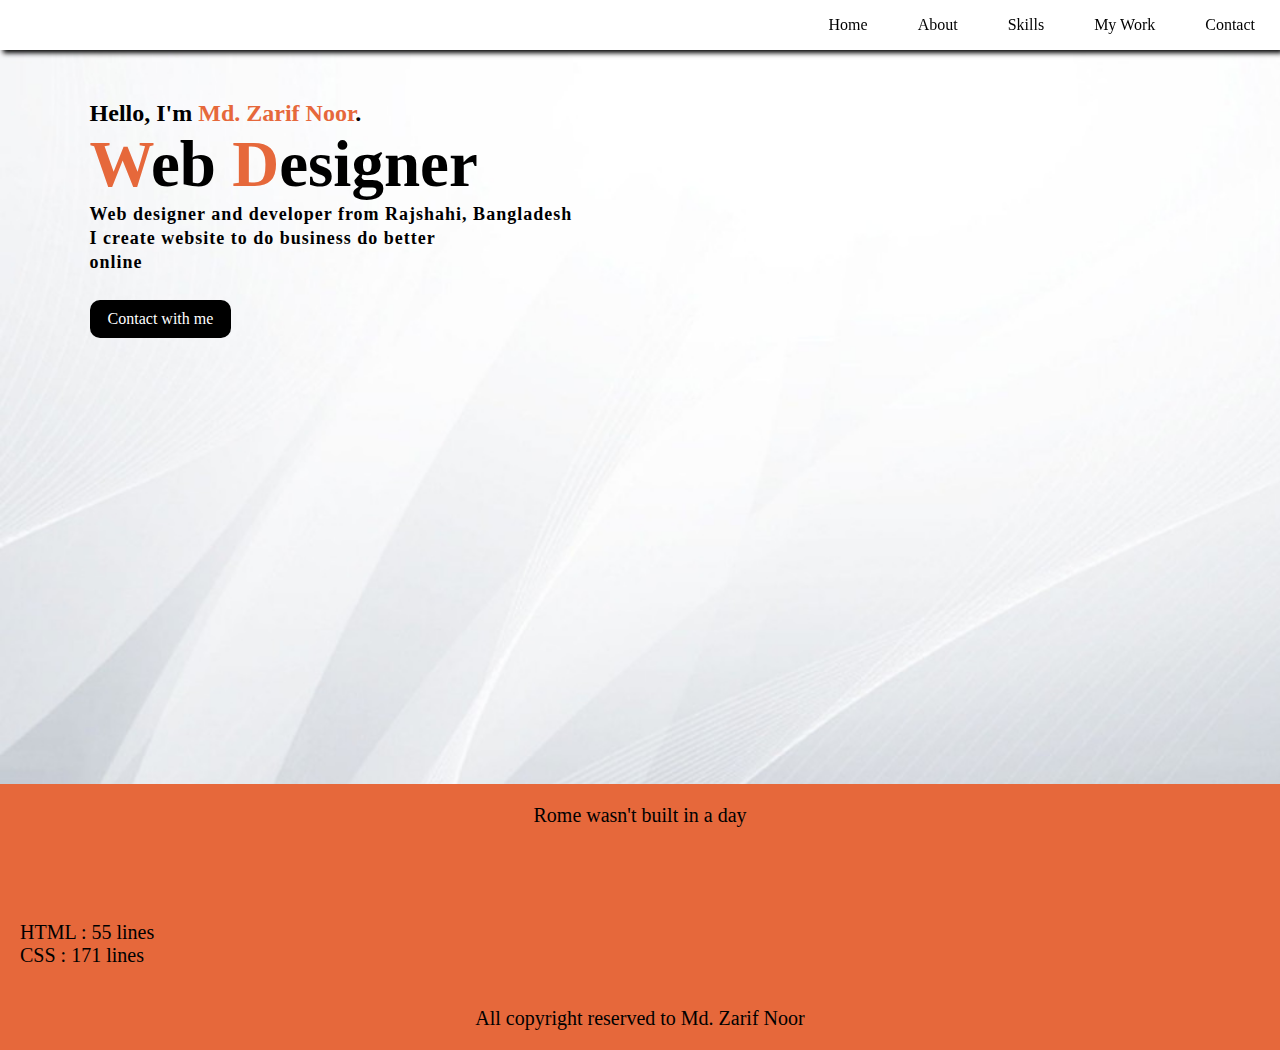
<file: index.html>
<!DOCTYPE html>
<html lang="en">
<head>
    <meta charset="UTF-8">
    <meta name="viewport" content="width=device-width, initial-scale=1.0">
    <title>Portfolia</title>
    <link rel="stylesheet" href="style.css">
    <link rel="stylesheet" href="https://cdnjs.cloudflare.com/ajax/libs/font-awesome/6.5.2/css/all.min.css" integrity="sha512-SnH5WK+bZxgPHs44uWIX+LLJAJ9/2PkPKZ5QiAj6Ta86w+fsb2TkcmfRyVX3pBnMFcV7oQPJkl9QevSCWr3W6A==" crossorigin="anonymous" referrerpolicy="no-referrer" />
    <!-- <link rel="stylesheet" href="test.html"> -->
</head>
<body>
    <header>
        <nav class="navbar">
            <ul class="hide">
    
                <li class="hideOnMobile"><a href="index.html">Home</a></li>
                <li class="hideOnMobile"><a href="test.html">About</a></li>
                <li class="hideOnMobile"><a href="skill.html">Skills</a></li>
                <li class="hideOnMobile"><a href="work.html">My Work</a></li>
                <li class="hideOnMobile"><a href="contact.html">Contact</a></li>
                <li class="menu"><a href="#"><i class="fa-solid fa-bars" onclick=showSidebar()></i></a></li>
                
            </ul>
            <ul class="sidebar" >
                <li class="cross"><a href="#"><i class="fa-solid fa-xmark" onclick=hideSidebar()></i></a></li>
                <li class="hov"><a href="index.html">Home</a></li>
                <li class="hov"><a href="test.html">About</a></li>
                <li class="hov"><a href="skill.html">Skills</a></li>
                <li class="hov"><a href="work.html">My Work</a></li>
                <li class="hov"><a href="skill.html">Contact</a></li>
            </ul>
        </nav>
    </header>
        <div class="info">
            <h2>Hello, I'm <span>Md. Zarif Noor</span>.</h2>
            <h1><span>W</span>eb <span>D</span>esigner</h1>
            <h3>Web designer and developer from Rajshahi, Bangladesh
                <br>I create  website to do business do better <br> online</h3>
                <a href="contact.html">Contact with me</a>
        </div>
        <footer>
            <div class="icons">
                <p>Rome wasn't built in a day</p>
                <a href="contact.html"><i class="fa-solid fa-envelope"></i></a>
                <a href="contact.html"><i class="fas fa-phone-square-alt"></i></i></a>
                <a href="https://facebook.com/md.zarif.noor37/"><i class="fab fa-facebook"></i></a>
                <a href="https://x.com/ironer201"><i class="fab fa-twitter-square"></i></a>
                <a href="https://www.linkedin.com/in/md-zarif-noor-68aaaa264/"><i class="fab fa-linkedin"></i></a>
                <a href="https://www.youtube.com/channel/UCIjJDPDs9LA183z1a0zVoOw"><i class="fa-brands fa-youtube"></i></a>
            </div>
           <div class="code">
            <p>HTML : 55 lines<br>CSS : 171 lines </p> 
           </div>
            <p class="copyright"><i class="fa-solid fa-copyright"></i>All copyright reserved to Md. Zarif Noor</p>
          </footer>
        <script>
            function showSidebar(){
                const sidebar = document.querySelector('.sidebar')
                sidebar.style.display = 'flex'
            }
            function hideSidebar(){
                const sidebar = document.querySelector('.sidebar')
                sidebar.style.display = 'none'
            }
        </script>
</body>
</html>
</file>
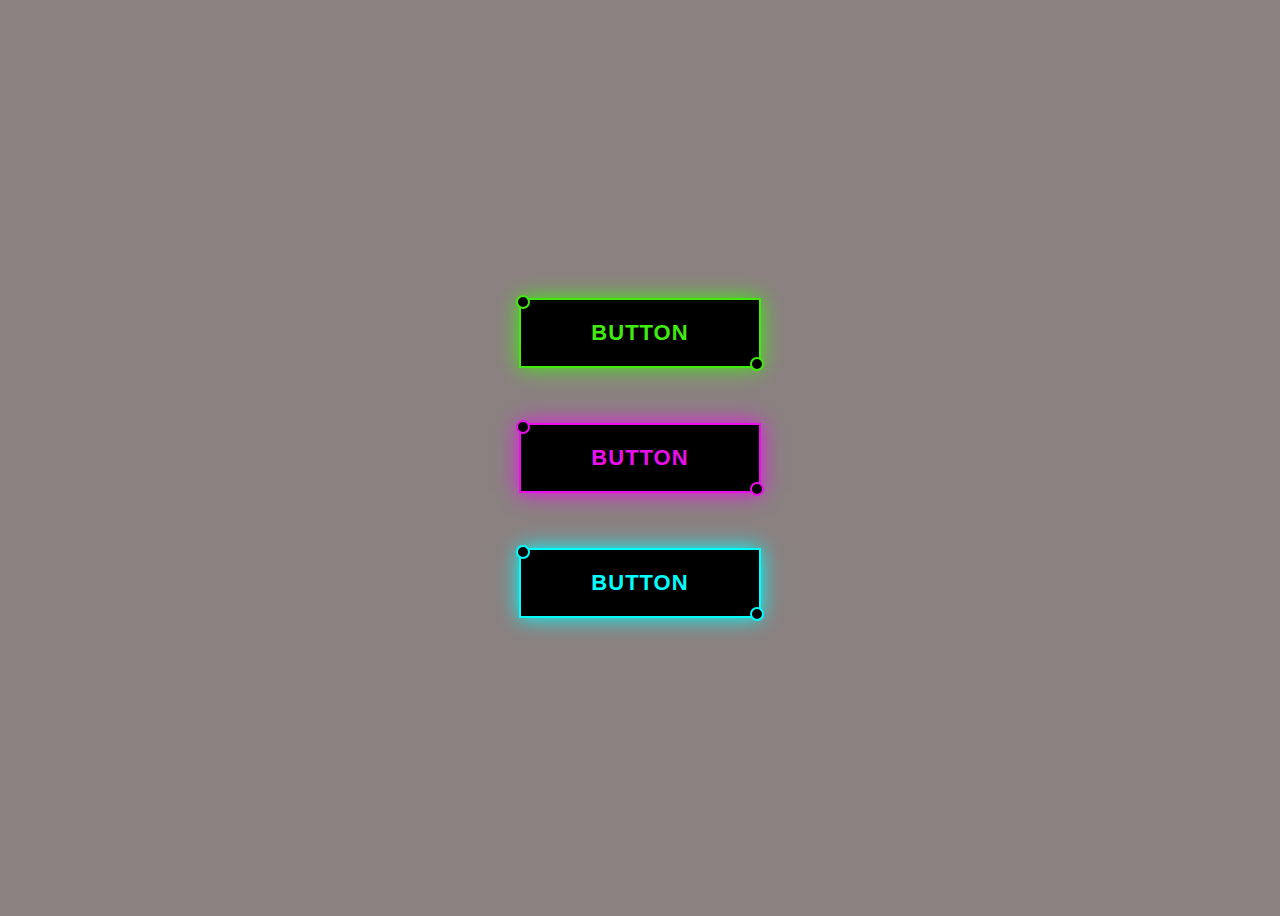
<file: project button/index.html>
<!DOCTYPE html>
<html lang="en">
<head>
    <meta charset="UTF-8">
    <meta name="viewport" content="width=device-width, initial-scale=1.0">
    <title>CSS glowing button hover effect</title>
    <link rel="stylesheet" href="style.css">
</head>
<body>
        <div class="btns">
            <button>Button</button>
            <button>Button</button>
            <button>Button</button>
        </div>
</body>
</html>
</file>
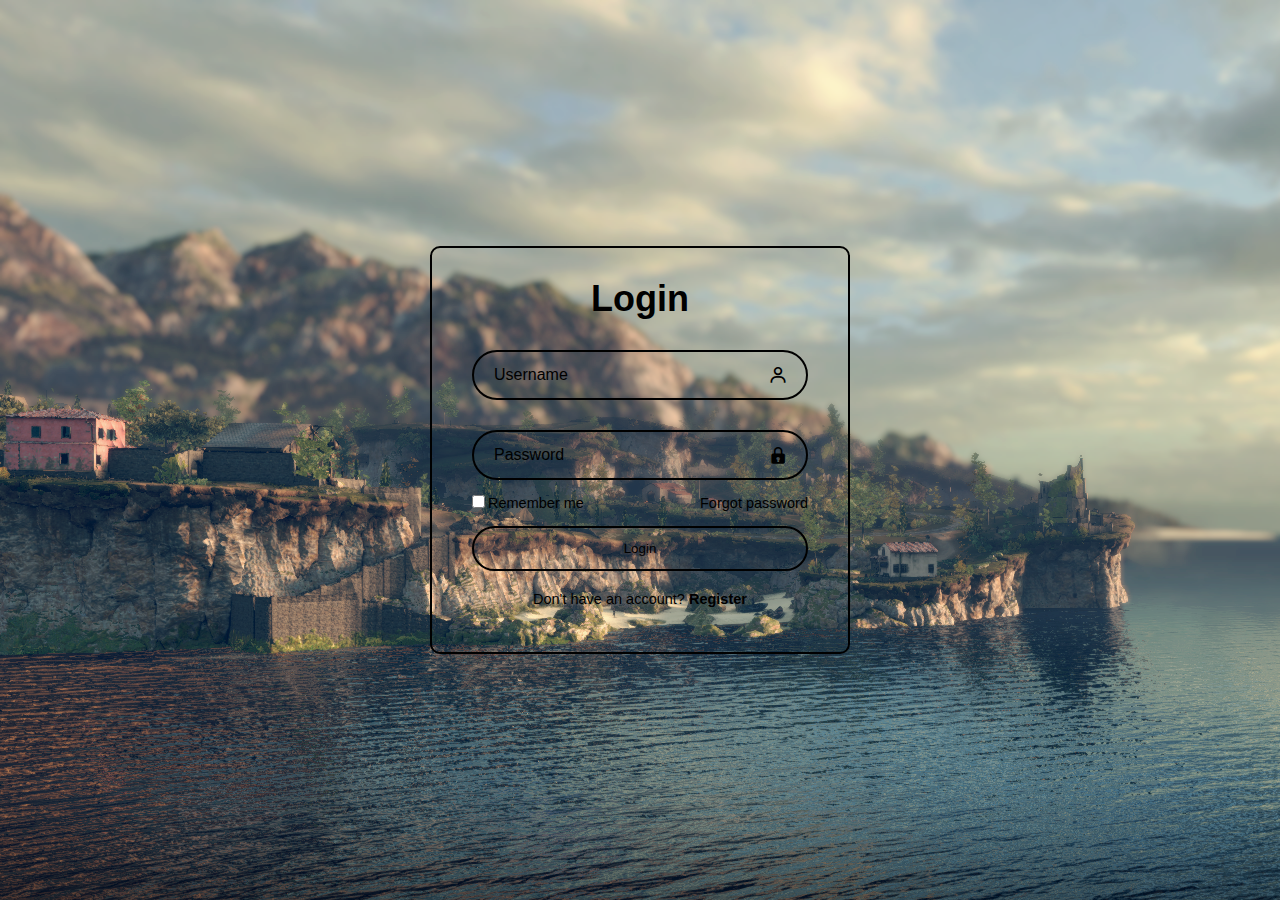
<file: Project Log in form/index.html>
<!DOCTYPE html>
<html lang="en">
<head>
    <meta charset="UTF-8">
    <meta name="viewport" content="width=device-width, initial-scale=1.0">
    <link rel="stylesheet" href="log in.css">
    <link href='https://unpkg.com/boxicons@2.1.4/css/boxicons.min.css' rel='stylesheet'>
    <title>Login form in HTML and CSS</title>
</head>
<body>
    <div class="wrapper">
        <form action="">
            <h1>Login</h1>
            <div class="input-box">
                <input type="text" placeholder="Username" required> 
                <i class='bx bx-user'></i>
            </div>
            <div class="input-box">
                <input type="password" placeholder="Password" required>
                <i class='bx bxs-lock'></i>
            </div>
            <div class="remember-forgot">
                <label>
                    <input type="checkbox">Remember me
                </label>
                <a href="#">Forgot password</a>
            </div>
            <button type="submit" class="btn">Login</button>
            <div class="register-link">
                <p>Don't have an account? <a href="#">Register</a></p>
            </div>
        </form>
    </div>
</body>
</html>
</file>
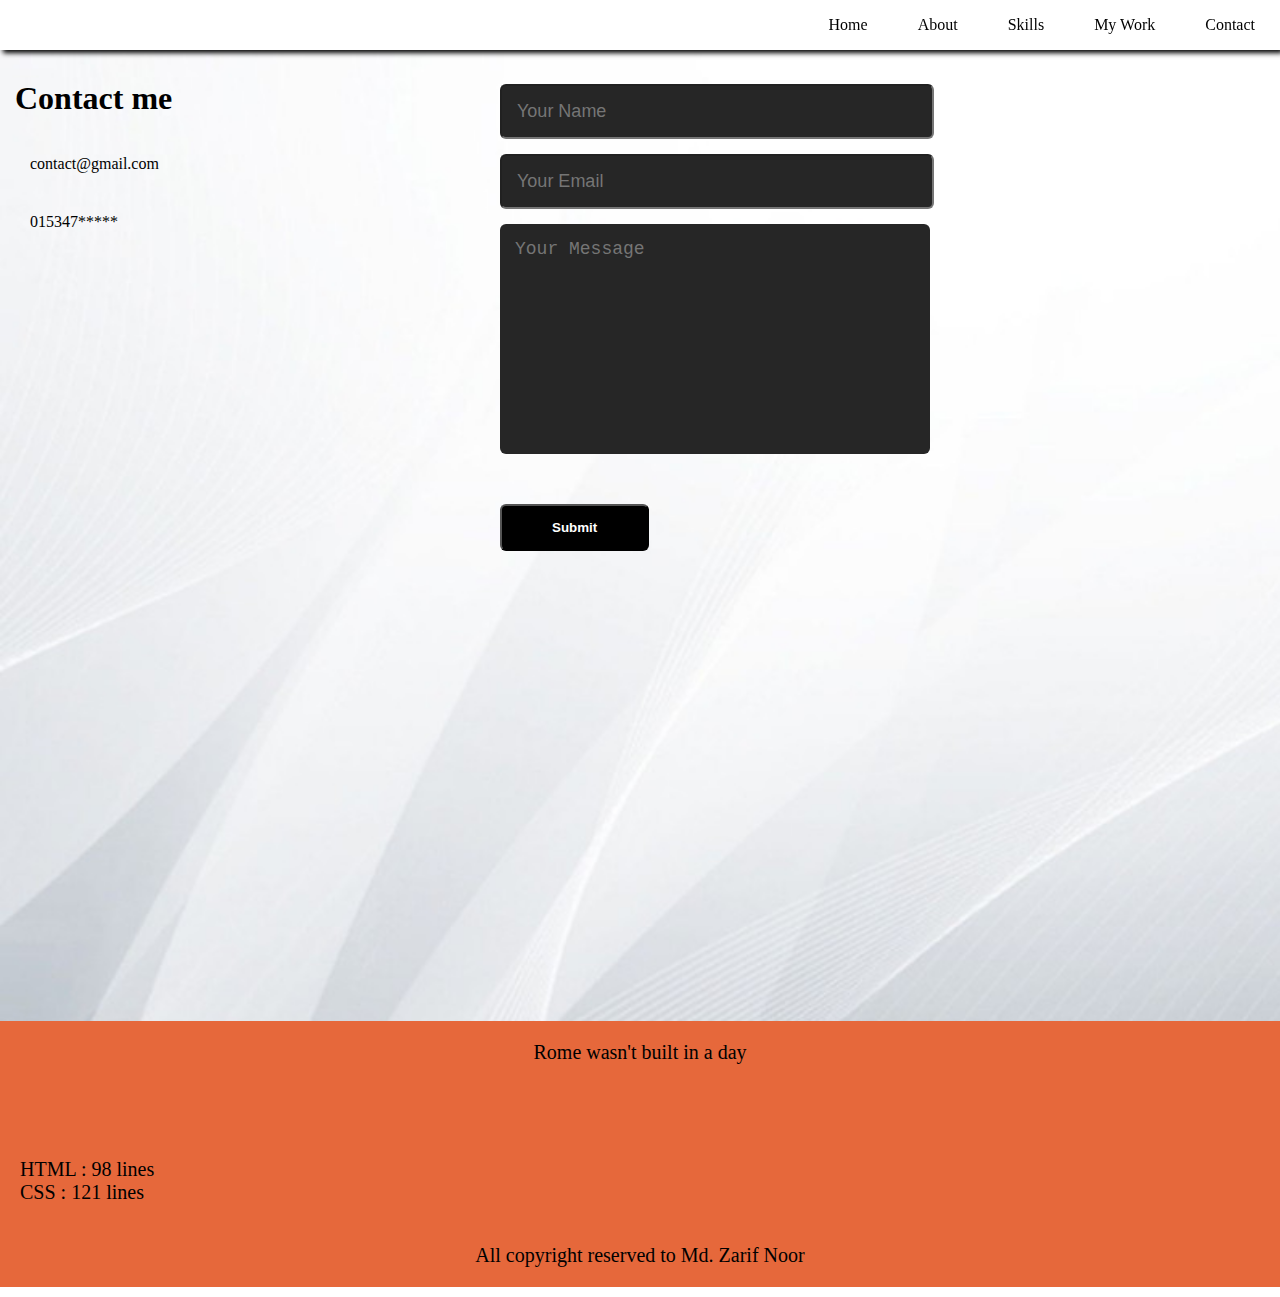
<file: contact.html>
<!DOCTYPE html>
<html lang="en">
<head>
    <meta charset="UTF-8">
    <meta name="viewport" content="width=device-width, initial-scale=1.0">
    <title>Portfolia</title>
    <link rel="stylesheet" href="style.css">
    <link rel="stylesheet" href="contact.css">
    <link rel="stylesheet" href="https://cdnjs.cloudflare.com/ajax/libs/font-awesome/6.5.2/css/all.min.css" integrity="sha512-SnH5WK+bZxgPHs44uWIX+LLJAJ9/2PkPKZ5QiAj6Ta86w+fsb2TkcmfRyVX3pBnMFcV7oQPJkl9QevSCWr3W6A==" crossorigin="anonymous" referrerpolicy="no-referrer" />
    <!-- <link rel="stylesheet" href="test.html"> -->
</head>
<body>
    <header>
        <nav class="navbar">
            <ul class="hide">
    
                <li class="hideOnMobile"><a href="index.html">Home</a></li>
                <li class="hideOnMobile"><a href="test.html">About</a></li>
                <li class="hideOnMobile"><a href="skill.html">Skills</a></li>
                <li class="hideOnMobile"><a href="work.html">My Work</a></li>
                <li class="hideOnMobile"><a href="contact.html">Contact</a></li>
                <li class="menu"><a href="#"><i class="fa-solid fa-bars" onclick=showSidebar()></i></a></li>
                
            </ul>
            <ul class="sidebar" >
                <li class="cross"><a href="#"><i class="fa-solid fa-xmark" onclick=hideSidebar()></i></a></li>
                <li><a href="index.html">Home</a></li>
                <li><a href="test.html">About</a></li>
                <li><a href="skill.html">Skills</a></li>
                <li><a href="work.html">My Work</a></li>
                <li><a href="#">Contact</a></li>
            </ul>
        </nav>
    </header>
    <div class="contact">
        <div class="container">
            <section class="row">
                <div class="contact-left">
                    <h1 class="sub-title">Contact me</h1>
                    <p><i class="fa-solid fa-envelope"></i>contact@gmail.com</p>
                    <p><i class="fas fa-phone-square-alt"></i>015347*****</p>
                    <div class="social-icons">
                        <a href="https://facebook.com/md.zarif.noor37"><i class="fab fa-facebook"></i></a>
                        <a href="https://x.com/ironer201"><i class="fab fa-twitter-square"></i></a>
                        <a href="https://www.linkedin.com/in/md-zarif-noor-68aaaa264/"><i class="fab fa-linkedin"></i></a>
                        <a href="https://www.youtube.com/channel/UCIjJDPDs9LA183z1a0zVoOw"><i class="fa-brands fa-youtube"></i></a>
                    </div>
                </div>
                <div class="contact-right">
                    <form name="submit-to-google-sheet">
                        <input type="text" name = "Name" placeholder="Your Name" required>
                        <input type="email" name = "Email" placeholder="Your Email" required>
                        <textarea name="Message" row ="6" placeholder="Your Message" cols="20" rows="10" required></textarea>
                        <button type="submit" class="btn">Submit</button>
                    </form>
                </div>
            </section>
            
        </div>
    </div>
    <footer>
        <div class="icons">
            <p>Rome wasn't built in a day</p>
            <a href="contact.html"><i class="fa-solid fa-envelope"></i></a>
            <a href="contact.html"><i class="fas fa-phone-square-alt"></i></i></a>
            <a href="https://facebook.com/md.zarif.noor37/"><i class="fab fa-facebook"></i></a>
            <a href="https://x.com/ironer201"><i class="fab fa-twitter-square"></i></a>
            <a href="https://www.linkedin.com/in/md-zarif-noor-68aaaa264/"><i class="fab fa-linkedin"></i></a>
            <a href="https://www.youtube.com/channel/UCIjJDPDs9LA183z1a0zVoOw"><i class="fa-brands fa-youtube"></i></a>
        </div>
       <div class="code">
        <p>HTML : 98 lines<br>CSS : 121 lines </p> 
       </div>
        <p class="copyright"><i class="fa-solid fa-copyright"></i>All copyright reserved to Md. Zarif Noor</p>
      </footer>
        <script>
            function showSidebar(){
                const sidebar = document.querySelector('.sidebar')
                sidebar.style.display = 'flex'
            }
            function hideSidebar(){
                const sidebar = document.querySelector('.sidebar')
                sidebar.style.display = 'none'
            }
        </script>
    <script>
            const scriptURL = 'https://script.google.com/macros/s/AKfycbwukxbwZ2n5EmHhO2fqxDD8BYqsHz4iMdcDya8vy1UIuhXBnT8nypcdf_dhVd7re9nt/exec';
            const form = document.forms['submit-to-google-sheet'];

            form.addEventListener('submit', e => {
                e.preventDefault();
                fetch(scriptURL, { method: 'POST', body: new FormData(form)})
                    .then(response => console.log('Success!', response))
                    .catch(error => console.error('Error!', error.message));
            });
        </script>
</body>
</html>
</file>
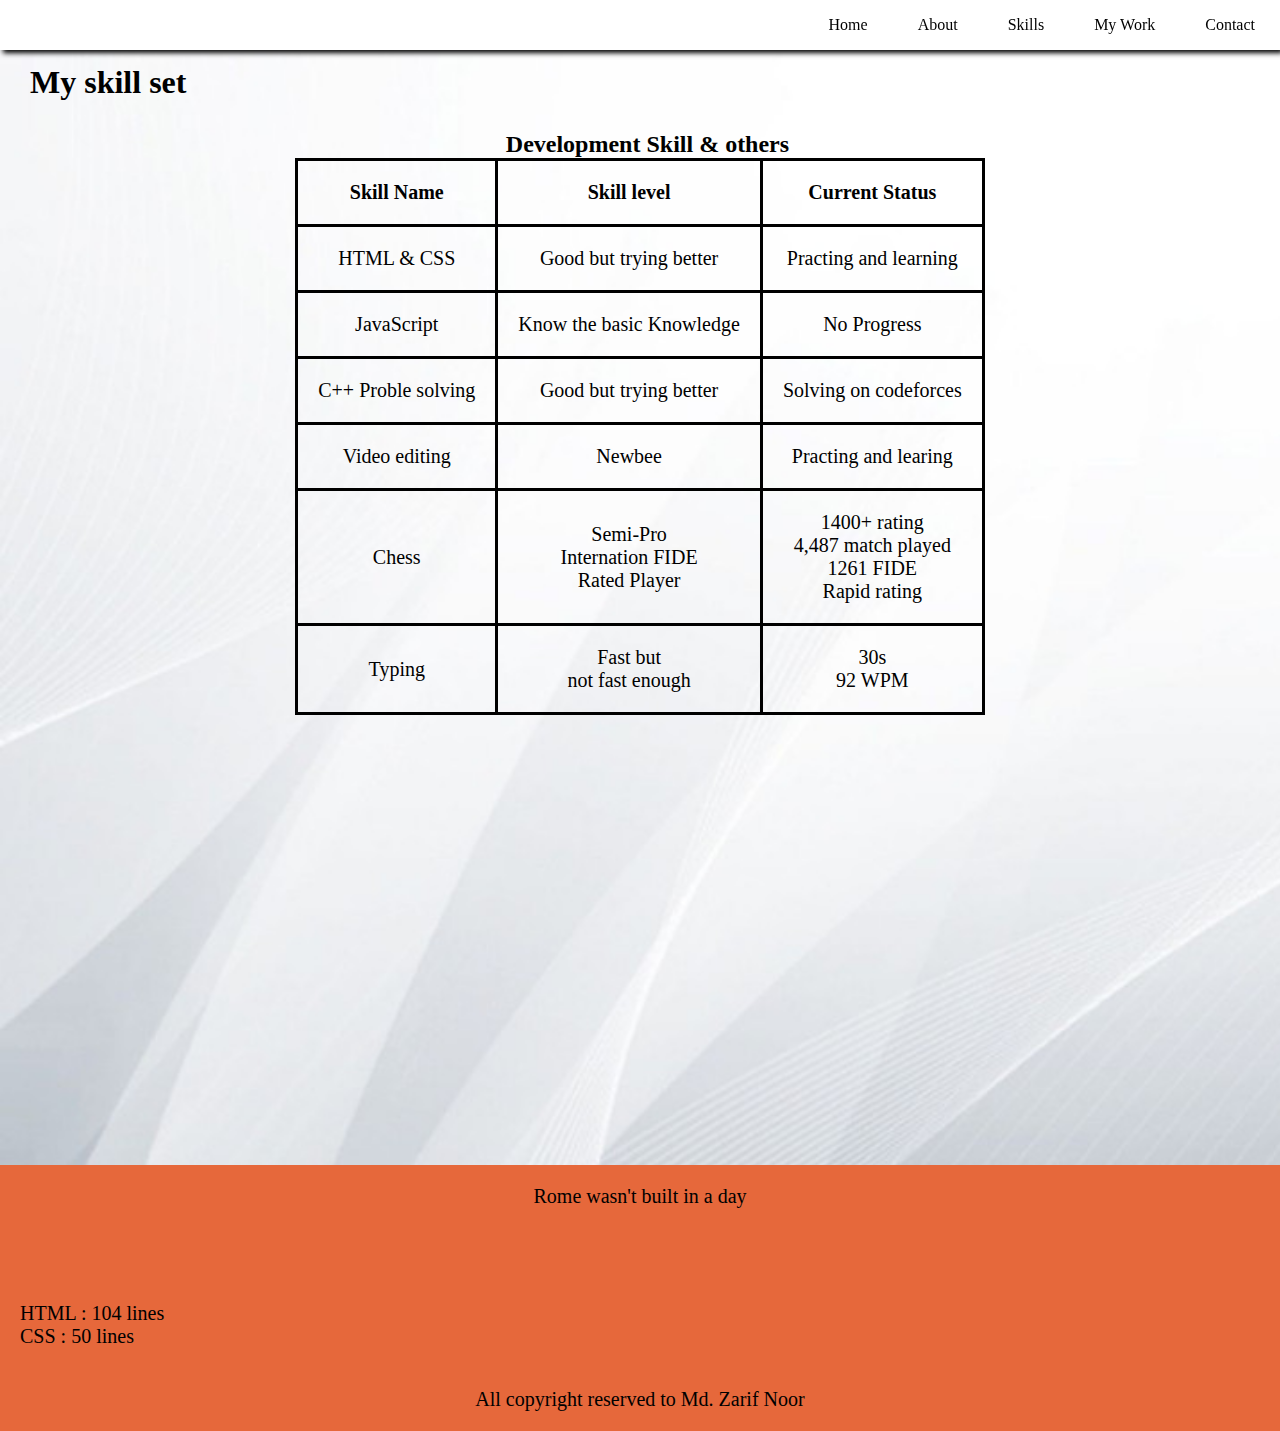
<file: skill.html>
<!DOCTYPE html>
<html lang="en">
<head>
    <meta charset="UTF-8">
    <meta name="viewport" content="width=device-width, initial-scale=1.0">
    <title>Portfolia</title>
    <link rel="stylesheet" href="style.css">
    <link rel="stylesheet" href="skill.css">

    <link rel="stylesheet" href="https://cdnjs.cloudflare.com/ajax/libs/font-awesome/6.5.2/css/all.min.css" integrity="sha512-SnH5WK+bZxgPHs44uWIX+LLJAJ9/2PkPKZ5QiAj6Ta86w+fsb2TkcmfRyVX3pBnMFcV7oQPJkl9QevSCWr3W6A==" crossorigin="anonymous" referrerpolicy="no-referrer" />
    <!-- <link rel="stylesheet" href="test.html"> -->
</head>
<body>
    <header>
        <nav class="navbar">
            <ul class="hide">
    
                <li class="hideOnMobile"><a href="index.html">Home</a></li>
                <li class="hideOnMobile"><a href="test.html">About</a></li>
                <li class="hideOnMobile"><a href="skill.html">Skills</a></li>
                <li class="hideOnMobile"><a href="work.html">My Work</a></li>
                <li class="hideOnMobile"><a href="contact.html">Contact</a></li>
                <li class="menu"><a href="#"><i class="fa-solid fa-bars" onclick=showSidebar()></i></a></li>
                
            </ul>
            <ul class="sidebar" >
                <li class="cross"><a href="#"><i class="fa-solid fa-xmark" onclick=hideSidebar()></i></a></li>
                <li><a href="index.html">Home</a></li>
                <li><a href="test.html">About</a></li>
                <li><a href="skill.html">Skills</a></li>
                <li><a href="work.html">My Work</a></li>
                <li><a href="contact.html">Contact</a></li>
            </ul>
        </nav>
    </header>
    <div class="container">
      <h1>My skill set</h1>
      <h2>Development Skill & others</h2>
      <table>
          <tr>
            <th>Skill Name</th>
            <th>Skill level</th>
            <th>Current Status</th>
          </tr>
          <tr>
            <td>HTML & CSS</td>
            <td>Good but trying better</td>
            <td>Practing and learning</td>
          </tr>
          <tr>
            <td>JavaScript</td>
            <td>Know the basic Knowledge</td>
            <td>No Progress</td>
          </tr>
          <tr>
              <td>C++ Proble solving</td>
              <td>Good but trying better</td>
              <td>Solving on codeforces</td>
            </tr>
            <tr>
              <td>Video editing</td>
              <td>Newbee</td>
              <td>Practing and learing</td>
            </tr>
            <tr>
              <td>Chess</td>
              <td>Semi-Pro <br>Internation FIDE <br>Rated Player</td>
              <td>1400+ rating<br>4,487 match played <br>1261 FIDE <br>Rapid rating</td>
            </tr>
            <tr>
              <td>Typing</td>
              <td>Fast but <br> not fast enough</td>
              <td>30s<br>92 WPM</td>
            </tr>
        </table>
        
  </div>  
  <footer>
    <div class="icons">
        <p>Rome wasn't built in a day</p>
        <a href="contact.html"><i class="fa-solid fa-envelope"></i></a>
        <a href="contact.html"><i class="fas fa-phone-square-alt"></i></i></a>
        <a href="https://facebook.com/md.zarif.noor37/"><i class="fab fa-facebook"></i></a>
        <a href="https://x.com/ironer201"><i class="fab fa-twitter-square"></i></a>
        <a href="https://www.linkedin.com/in/md-zarif-noor-68aaaa264/"><i class="fab fa-linkedin"></i></a>
        <a href="https://www.youtube.com/channel/UCIjJDPDs9LA183z1a0zVoOw"><i class="fa-brands fa-youtube"></i></a>
    </div>
   <div class="code">
    <p>HTML : 104 lines<br>CSS : 50 lines </p> 
   </div>
    <p class="copyright"><i class="fa-solid fa-copyright"></i>All copyright reserved to Md. Zarif Noor</p>
  </footer>
        <script>
            function showSidebar(){
                const sidebar = document.querySelector('.sidebar')
                sidebar.style.display = 'flex'
            }
            function hideSidebar(){
                const sidebar = document.querySelector('.sidebar')
                sidebar.style.display = 'none'
            }
        </script> 
</body>
</html>
</file>
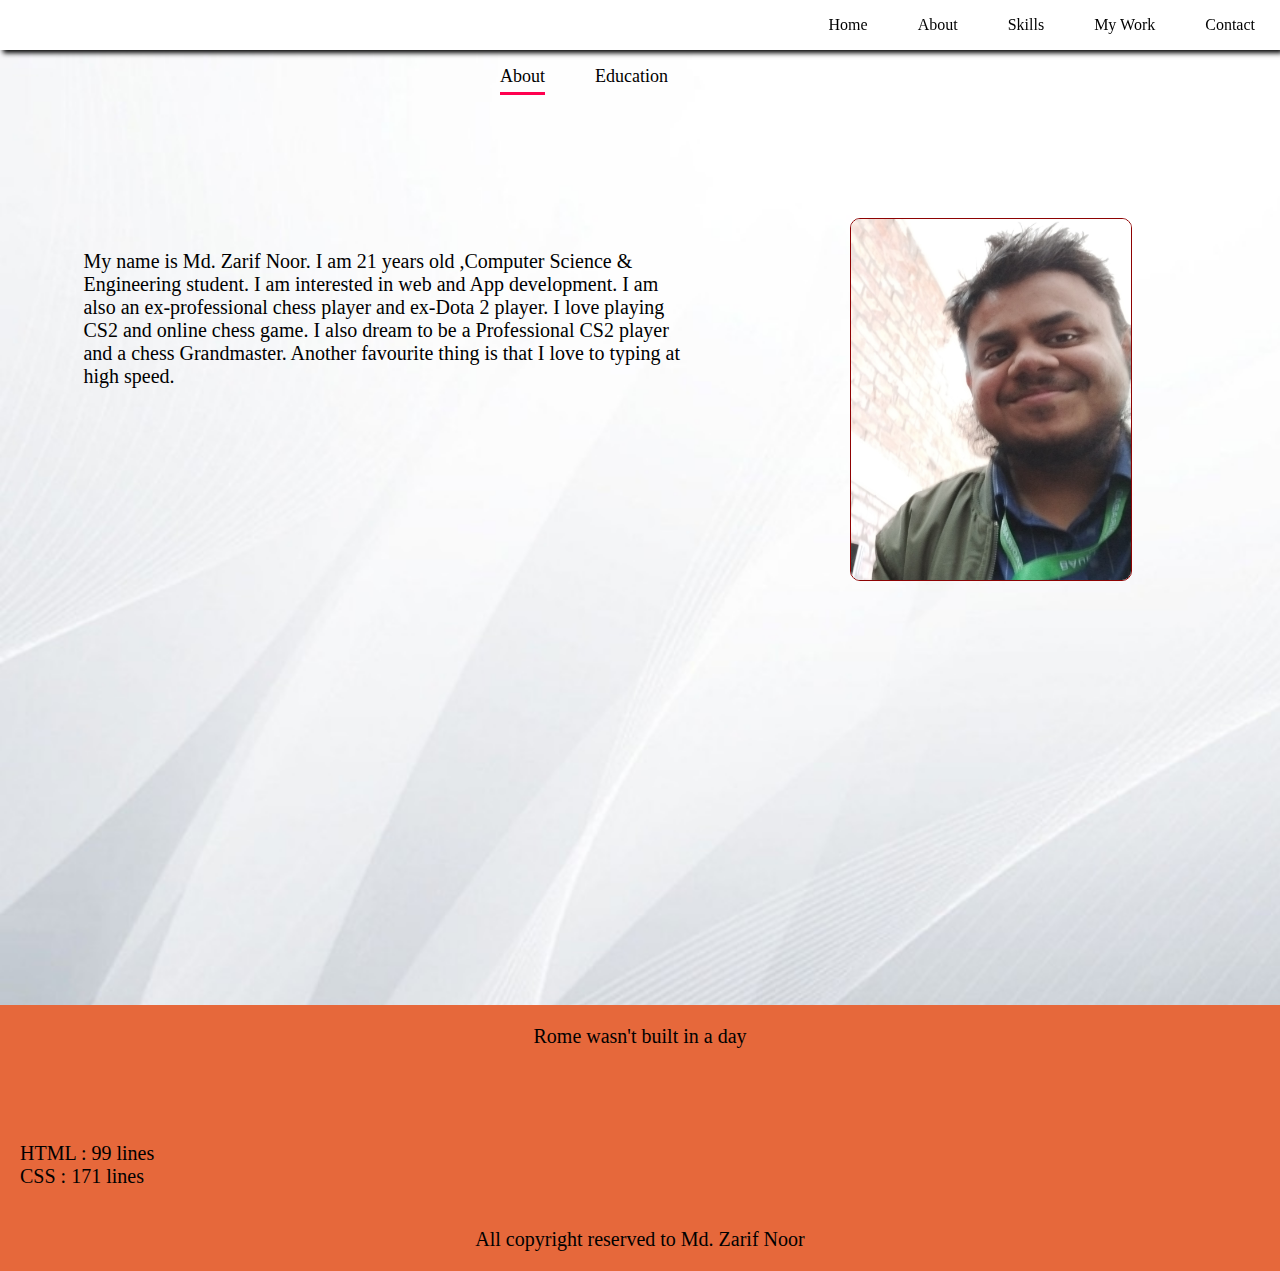
<file: test.html>
<!DOCTYPE html>
<html lang="en">
<head>
    <meta charset="UTF-8">
    <meta name="viewport" content="width=device-width, initial-scale=1.0">
    <title>Portfolia</title>
    <link rel="stylesheet" href="style.css">
    <link rel="stylesheet" href="About.css">
    <link rel="stylesheet" href="https://cdnjs.cloudflare.com/ajax/libs/font-awesome/6.5.2/css/all.min.css" integrity="sha512-SnH5WK+bZxgPHs44uWIX+LLJAJ9/2PkPKZ5QiAj6Ta86w+fsb2TkcmfRyVX3pBnMFcV7oQPJkl9QevSCWr3W6A==" crossorigin="anonymous" referrerpolicy="no-referrer" />
    <!-- <link rel="stylesheet" href="test.html"> -->
</head>
<body>
    <header>
        <nav class="navbar">
            <ul class="hide">
    
                <li class="hideOnMobile"><a href="index.html">Home</a></li>
                <li class="hideOnMobile"><a href="test.html">About</a></li>
                <li class="hideOnMobile"><a href="skill.html">Skills</a></li>
                <li class="hideOnMobile"><a href="work.html">My Work</a></li>
                <li class="hideOnMobile"><a href="contact.html">Contact</a></li>
                <li class="menu"><a href="#"><i class="fa-solid fa-bars" onclick=showSidebar()></i></a></li>
                
            </ul>
            <ul class="sidebar" >
                <li class="cross"><a href="#"><i class="fa-solid fa-xmark" onclick=hideSidebar()></i></a></li>
                <li><a href="index.html">Home</a></li>
                <li><a href="test.html">About</a></li>
                <li><a href="skill.html">Skills</a></li>
                <li><a href="work.html">My Work</a></li>
                <li><a href="contact.html">Contact</a></li>
            </ul>
        </nav>
    </header>
    <div class="tag-titles">
        <p class="tab-links active-link" onclick="opentab('about')">About</p>
        <p class="tab-links" onclick="opentab('education')">Education</p>
    </div>
    <div class="tab-contents active-tab" id="about">
        <div class="container">
                <p>My name is Md. Zarif Noor. I am 21 years old ,Computer Science & Engineering student.
                I am interested in web and App development. I am also an ex-professional chess player and ex-Dota 2 player. I love playing CS2 and 
                online chess game. I also dream to be a Professional CS2 player and a chess Grandmaster. Another favourite thing is that I love to typing
                at high speed. </p>
        </div>
        <img src="image/IMG_20230112_131316.jpg" alt=""> 
        </div>   
        
    <div class="tab-contents" id="education">
        <div class="education">
        <ul>
            <li><span>Present-CSE-16</span><br>Bangladesh Army University of Engineering and Technology</li>
            <li><span>HSC-21</span><br>Rajshahi Education Board Model School & Collage</li>
            <li><span>SSC-19</span><br>Rajshahi Education Board Model School & Collage</li>
        </ul>
        </div>
    </div>
    <footer>
        <div class="icons">
            <p>Rome wasn't built in a day</p>
            <a href="contact.html"><i class="fa-solid fa-envelope"></i></a>
            <a href="contact.html"><i class="fas fa-phone-square-alt"></i></i></a>
            <a href="https://facebook.com/md.zarif.noor37/"><i class="fab fa-facebook"></i></a>
            <a href="https://x.com/ironer201"><i class="fab fa-twitter-square"></i></a>
            <a href="https://www.linkedin.com/in/md-zarif-noor-68aaaa264/"><i class="fab fa-linkedin"></i></a>
            <a href="https://www.youtube.com/channel/UCIjJDPDs9LA183z1a0zVoOw"><i class="fa-brands fa-youtube"></i></a>
        </div>
       <div class="code">
        <p>HTML : 99 lines<br>CSS : 171 lines </p> 
       </div>
        <p class="copyright"><i class="fa-solid fa-copyright"></i>All copyright reserved to Md. Zarif Noor</p>
      </footer>
        
        
        <script>
            function showSidebar(){
                const sidebar = document.querySelector('.sidebar')
                sidebar.style.display = 'flex'
            }
            function hideSidebar(){
                const sidebar = document.querySelector('.sidebar')
                sidebar.style.display = 'none'
            }
            var tablinks = document.getElementsByClassName("tab-links");
            var tabcontents = document.getElementsByClassName("tab-contents");
            
            function opentab(tabname){
            for (let tablink of tablinks){
                tablink.classList.remove("active-link");
            }
            for (let tabcontent of tabcontents){
                tabcontent.classList.remove("active-tab");
            }
            event.currentTarget.classList.add("active-link");
            document.getElementById(tabname).classList.add("active-tab");
        }
        </script>
</body>
</html>
</file>
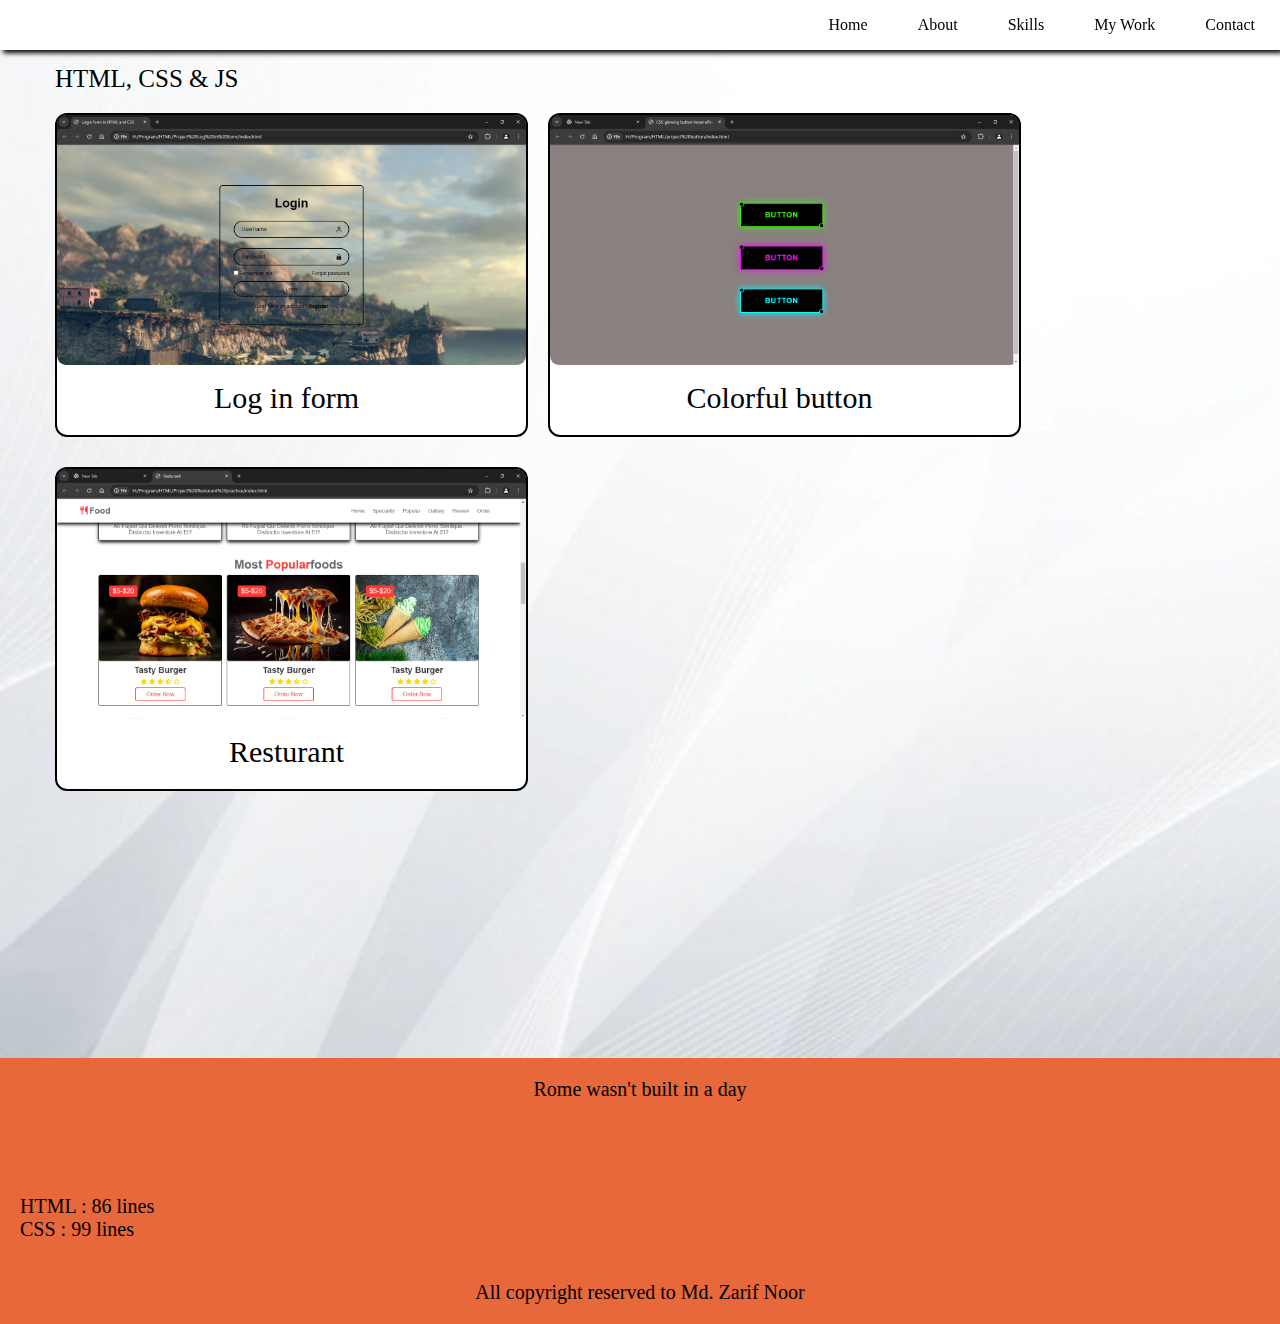
<file: work.html>
<!DOCTYPE html>
<html lang="en">
<head>
    <meta charset="UTF-8">
    <meta name="viewport" content="width=device-width, initial-scale=1.0">
    <title>Portfolia</title>
    <link rel="stylesheet" href="style.css">
    <link rel="stylesheet" href="work.css">
    <link rel="stylesheet" href="https://cdnjs.cloudflare.com/ajax/libs/font-awesome/6.5.2/css/all.min.css" integrity="sha512-SnH5WK+bZxgPHs44uWIX+LLJAJ9/2PkPKZ5QiAj6Ta86w+fsb2TkcmfRyVX3pBnMFcV7oQPJkl9QevSCWr3W6A==" crossorigin="anonymous" referrerpolicy="no-referrer" />
    <!-- <link rel="stylesheet" href="test.html"> -->
</head>
<body>
    <header>
        <nav class="navbar">
            <ul class="hide">
    
                <li class="hideOnMobile"><a href="index.html">Home</a></li>
                <li class="hideOnMobile"><a href="test.html">About</a></li>
                <li class="hideOnMobile"><a href="skill.html">Skills</a></li>
                <li class="hideOnMobile"><a href="#">My Work</a></li>
                <li class="hideOnMobile"><a href="contact.html">Contact</a></li>
                <li class="menu"><a href="#"><i class="fa-solid fa-bars" onclick=showSidebar()></i></a></li>
                
            </ul>
            <ul class="sidebar" >
                <li class="cross"><a href="#"><i class="fa-solid fa-xmark" onclick=hideSidebar()></i></a></li>
                <li class="hov"><a href="index.html">Home</a></li>
                <li class="hov"><a href="test.html">About</a></li>
                <li class="hov"><a href="skill.html">Skills</a></li>
                <li class="hov"><a href="#">My Work</a></li>
                <li class="hov"><a href="skill.html">Contact</a></li>
            </ul>
        </nav>
    </header>

    <div class="container">
        <p>HTML, CSS & JS</p>   
        <div class="box">
                <img src="image/log in.png" alt="">
                <div class="box-d"><a href="Project Log in form/index.html">Log in form </a>
                
                </div>
        </div>
        <div class="box">
            <img src="image/button.png" alt="">
            <div class="box-d"><a href="project button/index.html">Colorful button </a>
            
            </div>
        </div>
        <div class="box">
            <img src="image/food.png" alt="">
            <div class="box-d"><a href="Project Resturant practice/index.html">Resturant</a>
            
            </div>
        </div>
    </div>
    <footer>
        <div class="icons">
            <p>Rome wasn't built in a day</p>
            <a href="contact.html"><i class="fa-solid fa-envelope"></i></a>
            <a href="contact.html"><i class="fas fa-phone-square-alt"></i></i></a>
            <a href="https://facebook.com/md.zarif.noor37/"><i class="fab fa-facebook"></i></a>
            <a href="https://x.com/ironer201"><i class="fab fa-twitter-square"></i></a>
            <a href="https://www.linkedin.com/in/md-zarif-noor-68aaaa264/"><i class="fab fa-linkedin"></i></a>
        </div>
       <div class="code">
        <p>HTML : 86 lines<br>CSS : 99 lines </p> 
       </div>
        <p class="copyright"><i class="fa-solid fa-copyright"></i>All copyright reserved to Md. Zarif Noor</p>
      </footer>
    
    

        
        <script>
            function showSidebar(){
                const sidebar = document.querySelector('.sidebar')
                sidebar.style.display = 'flex'
            }
            function hideSidebar(){
                const sidebar = document.querySelector('.sidebar')
                sidebar.style.display = 'none'
            }
        </script>
</body>
</html>
</file>
<file: style.css>
*{
    margin: 0;
    padding: 0;
}
body{
    min-height: 100vh;
    background-image: url("image/bg.jpg");
    background-repeat: no-repeat;
    background-size: cover;
    margin-top: 100px;

    
}

/* Navbar */
nav{
    background-color: white;
    box-shadow: 3px 3px 5px rgb(0, 0, 0);
    position: fixed;
    top: 0;
    width: 100%;
}
nav ul{
    width: 100%;
    list-style: none;
    display: flex;
    align-items: center;
    justify-content: flex-end;
}
nav ul li{
    height: 50px;
    

}
nav ul li a{
    height: 100%;
    display: flex;
    align-items: center;
    padding: 0 25px ;
    text-decoration: none;
    color: black;
    transition: .5s ease;

}
li :hover{
    background-color:  rgb(230,104,59);
  }
/* Navbar  for resposive*/
.sidebar{
    position: fixed;
    top: 0;
    right: 0;
    height: 100vh;
    width: 150px;
    z-index: 999;
    flex-direction: column;
    align-items: flex-start;
    justify-content: flex-start;

    /* background-color: rgba(255, 255, 255, 0.315);
    backdrop-filter: blur(10px);
    box-shadow: -10px 0 10px rgba(0, 0, 0, 0.411);
    margin-top: 2px; */
    background-color: rgba(255, 255, 255, 0.315);
    backdrop-filter: blur(10px);
    box-shadow: -10px 0 10px rgba(0,0,0,0.411);
    margin-top: 2px;
    display: none;

}
.sidebar .cross{
    margin-left: auto;
}

.menu{
    display: none;
}
/*info*/


.info{
    margin-left: 7%;
    margin-top: 6%;

}
.info h1{
    font-size: 65px;
    color: black;
}
.info h3{
    font-size: 18px;
    letter-spacing: 1px;
    line-height: 24px;
}
.info span{
    color: rgb(230,104,59);
}
.info a{
    text-decoration: none;
    color: white;
    background: black;
    margin: 26px 0;
    padding: 10px 18px;
    border-radius: 10px;
    display: inline-block;
    transition: .4s ease;
}
.info a:hover{
    background: rgb(230,104,59);
    color: black;
}

footer{
    margin-top: 420px;
    background-color: rgb(230,104,59);
    height: 100%;
}
.icons p{
    padding-bottom: 20px;
    font-size: 20px;
}
.icons{
    text-align: center;
    padding: 20px;
    justify-content: space-between;
    display: block;
}

.icons i{
    font-size: 30px;
    padding: 0 15px 0 15px;
    color: black;
}

.code p{
    padding: 20px;
    font-size: 20px;

}

.copyright{
    text-align: center;
    font-size: 20px;
    padding: 20px;
}


/* Media start */

@media(max-width:815px){
    .hide .hideOnMobile{
        display: none;
    }
    .menu{
        display: block;
    }
    .info{
        margin-left: 7%;
        margin-top: 30%;
    }
}

@media(max-width: 400px){
    .sidebar{
        width: 100%;
    }
    .info h1{
        font-size: 48px;
    }
}
</file>
<file: project button/style.css>
body{
    min-height: 100vh;
    display:flex;
    align-items: center;
    justify-content: center;
    background-color: rgba(40, 23, 23, 0.542);
}

.btns{
    display: flex;
    align-items: center;
    justify-content: center;
    flex-direction: column;
    gap: 35px;
}

button{
    margin: 10px;
    padding: 20px 70px;
    position: relative;
    font-size: 22px;
    font-weight: 700;
    text-transform: uppercase;
    letter-spacing: 1px;
    cursor: pointer;
    background-color: #000;
    z-index: 0;
    transition: 0.5s;
}

button:first-child{
    border: 2px solid #42eb0f;
    color:#42eb0f ;
    box-shadow: 0 0 20px 0 #42eb0f;
}

button:nth-child(2){
    border: 2px solid #eb0feb;
    color:#eb0feb ;
    box-shadow: 0 0 20px 0 #eb0feb;
}

button:last-child{
    border: 2px solid #00ffff;
    color:#00ffff;
    box-shadow: 0 0 20px 0 #00ffff; 
}

button::before{
    content:'';
    position: absolute;
    top: -5px;
    left:-5px;
    width:10px;
    height: 10px;
    transition :0.5s;
    background:#000;
    z-index:-1;
    border-radius: 50%;
}
button:first-child::before{
    border:2px solid #42eb0f;

}

button:nth-child(2)::before{
    border:2px solid #eb0feb;
    
}

button:last-child::before{
    border:2px solid #00ffff;
    
}
button::after{
    content: '';
    position: absolute;
    width: 10px;
    height: 10px;
    width: 10px;
    right:-5px;
    bottom:-5px;
    z-index: -1;
    transition: 0.5s;
    background-color: #000;
    border-radius: 50%;
}

button:first-child::after{
    border:2px solid #42eb0f;
}
button:nth-child(2)::after{
    border:2px solid #eb0feb;
}
button:last-child::after{
    border:2px solid #00ffff;
}

button:hover::before{
    left: calc(100% - 5px);
}

button:hover::after{
    right: calc(100% - 5px);
}

button:hover{
    color:#000;

}

button:first-child:hover{
    background:#42eb0f;
    box-shadow: 0 0 60px 0 #42eb0f;
}

button:nth-child(2):hover{
    background:#eb0feb;
    box-shadow: 0 0 60px 0 #eb0feb;
}

button:last-child:hover{
    background:#00ffff;
    box-shadow: 0 0 60px 0 #00ffff;
}
</file>
<file: Project Log in form/log in.css>
*{
    margin: 0;
    padding: 0;
    box-sizing: border-box;
    font-family: "Poppins",sans-serif;
}

body{
    display: flex;
    justify-content: center;
    align-items: center;
    min-height: 100vh;

    background: url('sniper.png') no-repeat;

}

.wrapper{
    width: 420px;
    background-color: transparent;
    color: black;
    border: 2px solid black;
    border-radius: 10px;
    padding: 30px 40px;
}

.wrapper h1{
    font-size: 36px;
    text-align: center;
}

.wrapper .input-box{
    position: relative;
    width: 100%;
    height: 50px;
    margin: 30px 0;
}

.input-box input{
    width: 100%;
    height: 100%;
    background: transparent;
    border: none;
    outline: none;
    /* border: 2px solid rgba(255,255, 255, .2); */
    border: 2px solid black; 
    border-radius: 40px;
    font-size: 16px;
    color: black;
    padding: 20px 45px 20px 20px;
}

.input-box input::placeholder{
    color:black;
}

 .input-box i {
    position: absolute;
    right:20px;
    top:50%;
    transform: translateY(-50%);
    font-size: 20px;    
}

.wrapper .remember-forgot{
    display: flex;
    justify-content: space-between;
    font-size: 14.5px;
    margin:-15px 0 15px;
}

.remember-forgot label input{
    accent-color: black;
    margin-right: 3px;
}

.remember-forgot a {
    color: black;
    text-decoration: none;
}

.remember-forgot a:hover{
    text-decoration: underline;
}

.wrapper .btn{
    width: 100%;
    height: 45px;
    background:transparent;
    /* border:none; */
    border: 2px solid black;
    outline:none;
    border-radius: 40px;
    /* box-shadow: 0 0 10px rgba( 0, 0, 0, .1); */
    cursor: pointer;
    font: size 16px;
    color: black;
    font-size: 600;
}

.wrapper .register-link{
    font-size: 14.5px;
    text-align: center;
    margin:20px 0 15px;
}

.register-link p a{
    color: black;
    font-weight: 600;
    text-decoration: none;
}

.register-link p a:hover{
    text-decoration: underline;
}
</file>
<file: contact.css>
body{
  margin-top: 80px;
}

.contact .container .row .contact-left{
  /* flex-basis: 35%; */
  margin-left: 15px;
  margin-top: 30px;
  
}

 .contact-right{
  /* flex-basis: 60%; */
  margin-left: 500px;
  margin-top: -212px;
}
.contact .container .row .contact-left p{
  margin-top: 30px;
}

.contact .container .row .contact-left p i{
  color: #ff004f;
  margin-right: 15px;
  font-size: 25px;
}
.contact .container .row .social-icons{
  margin-top: 30px;
}
 
.contact .container .row .social-icons a{
  text-decoration: none;
  font-size: 30px;
  margin-right: 15px;
  color: #ababab;
  display: inline-block;
  transition: transform 0.5s;
}
.contact .container .row .social-icons a:hover{
  color: red;
  transform: translateY(-5px);
}  

.contact .container .row .contact-right .btn{
  display: inline-block;
  margin: 50px auto;
  width: fit-content;
  padding: 14px 50px;
  border-radius: 6px;
  cursor: pointer;
  font-weight: bold;

  color: white;
  background: black;
  transition: .4s ease;
}

.contact .container .row .contact-right .btn:hover{
  background:#ff004f;
  color: black;
  border: #ff004f;
}

.contact .container .row .contact-right form{
  width: 100%;
}

form input{
  width: 400px;
  /* border: 0; */
  /* outline: none; */
  background: #262626;
  padding: 15px;
  margin: 15px 0;
  color: #fff;
  font-size: 18px;
  border-radius: 6px;
  display: flex;

}
form textarea{
  width: 400px;
  /* height: 200px; */
  /* border: 0; */
  display: flex;
  /* outline: none; */
  background: #262626;
  padding: 15px;
  /* margin: 15px 0; */
  color: #fff;
  font-size: 18px;
  border-radius: 6px;

/* Edit */
    border: none; /*Removes default border */
    outline: none; /* Removes focus outline */
    resize: none; /* Prevent resizing */
}

@media(max-width: 1030px){
  .contact-right form{
    margin-left: -150px;
  }
}
 @media(max-width: 850px){
  .contact-right form{
    margin-left: -250px;
    
  }
}

@media(max-width: 700px){
  .contact-right{
    /* flex-basis: 60%; */
    margin-left: 260px;
    margin-top: 2px;
  }
} 
@media(max-width: 460px){
  
  .contact-right form input{
    width: 260px;
  }
  .contact-right form textarea{
    width: 260px;
  }
}
</file>
<file: skill.css>
body{
    margin-top: 40px;
  }
.container{
    padding: 30px;
}

.container h1{
    margin-top: -0.5%;
}
.container h2{
    margin-left: 39%;
    margin-top: 2.5%;
    
}
.container table, th, td {
    border: solid black;
    border-collapse: collapse;
    padding: 20px;
    width: auto;
    text-align: center;
    margin: auto;
    font-size: 20px;
  }
  @media(max-width:400px){
    .container h2{
        margin-left: 20%;
        
    }
    .container table, th, td {
        padding: 10px;
      }
}
@media(max-width:313px){

    .container table, th, td {
        padding: 1px;
      }
}
/* -------for font------- */
@media(max-width:430px){
    .container table, th, td {
        font-size: 17px;
      }
}
@media(max-width:330px){
    .container table, th, td {
        font-size: 15px;
      }
}
</file>
<file: About.css>
body{
    margin-top: 66px;
  }
  nav{
    position: fixed;
    z-index: 999;
  }
.container {
    /* width: 50%;
    height: 100%;
    background-color:white;
    transition: hidden; */
    width: 600px;
    /* border: 1px solid green; */
    padding: 15px;
    border-radius: 15px;
    margin-top: 12%;
    margin-left: 1.5%;
    font-size: 20px;
    background-origin: padding-box;
    object-fit: cover;
    background-repeat: no-repeat;
    background-size: cover;
    background-position: center;
    color: black;
}
/* .container .about_me img{
    width: 400px;
    border-radius: 15px;
    border: 1 rem solid white;
    margin-top: -8rem;
    object-fit: cover;
    padding: 10px;
} */
    /* padding-left: 700px;
    padding-top: 150px; */
    /* padding-left: 100px;*/ 

.tab-contents img{
    width: 280px;
    border: 1px solid #8e0202;
    border-radius: 10px;
    margin-left: 65%;
    margin-top: -15%;

}    
.education{
    margin-left: 200px;
    display: flex;
}
.tag-titles{
    display: flex;
    margin-left: 500px;
    position: static;

}
.tab-links{
    margin-right: 50px;
    font-size: 18px;
    font-weight: 500;
    cursor: pointer;
    position: relative;
}
.tab-links::after{
    content:'';
    width: 0;
    height: 3px;
    background-color: #ff004f;
    position: absolute;
    left: 0;
    bottom: -8px;
    transition: 0.5s;
}
.tab-links.active-link::after{
    width: 100%;
     
}
.tab-contents{
    margin-left: 50px;
}
.tab-contents ul li{
    list-style: none;
    margin: 10px 0;
    font-size: 35px;
}
.tab-contents ul li span{
    color: #b54769;
    font-size: 25px;
}
.tab-contents{
    display: none;
}

.active-tab{
    display: block;
}
/* .active-link{
    display: block;
} */

@media(max-width: 1045px){
    .tab-contents img{
    margin-left: 30%;
    margin-top: 70px; 
    } 
    .container {
        margin-right: 30%;
        margin-top: 40px;

    } 
 
}

@media(max-width: 870px){
    .tab-contents img{
    margin-left: 30%;
    } 
    .tag-titles{
        margin-left: 200px;
    
    }
    .container {
        margin-right: 30%;
        width:  auto; 
        margin-bottom: 10px; 
    } 
    .education{
        margin-left: 200px;
        display: flex;
    } 
}
@media(max-width: 470px){
    .tab-contents img{
    margin-left: 5%;
    } 
    .tag-titles{
        margin-left: 200px;
    
    }
    .container {
        margin-bottom: 80px; 
     } 
     /*
    .container {
        margin-right: 30%;     margin-left: -10%;
        width:  auto; 
    }  */
   
}
@media(max-width: 400px){
     .tab-contents img{
     margin-left: -4%;
     margin-top: 1px;

    } 
    .tag-titles{
        margin-left: 100px;
    
    }
     
    .container {
       margin-bottom: 50px; 
    }     
}
@media(max-width: 700px){
    .education{
        margin-left: 50px;
    } 
}
@media(max-width: 400px){
    .education{
        margin-left: 5px;
    } 
}
</file>
<file: work.css>
body{
    margin-top: 50px;
  }
  footer{
    margin-top: 950px;
  }
.container{
    display: block;
    padding: 15px;
    font-size: 25px;
    margin-left: 20px;
    height: 100%;
}
.container p{
    margin-left: 20px;
}
  .box{
    width: 469px;
    margin-top: 20px;
    margin-left: 20px;
    border-radius: 12px;
    border: 2px solid black;
    z-index: 1;
    float: left;
    background-color: white;
    margin-bottom: 10px;
    display: block;
}
.box .box-d{
    font-size: 30px;
    margin-top: 10px;
    margin-right: 10px;
    text-decoration: none;
    text-align: center;
    padding-bottom: 20px;
}
.box .box-d a{
    text-decoration: none;
    color: black;
}
.box img{
    width: 400x;
    height: 250px;
    border-radius: 9px;
    
}
@media(max-width:1035px){

    footer{
        margin-top: 1100px;
    }
}
@media(max-width:535px){
    .box{
        width: 400px;
        margin-left: 5px;
    }
    .box img{
        width: 400px;
        height: 250px;
        border-radius: 9px;
        
    }
    footer{
        margin-top: 1100px;
    }
}
@media(max-width:460px){
    footer{
        margin-top: 1100px;
    }
    .container{
        margin-left: 10px;

    }
}
@media(max-width:411px){
    .box{
        width: 275px;
        margin-left: 5px;
    }
    .box img{
        width: 275px;
        height: 250px;
        border-radius: 9px;
        
    }
    footer{
        margin-top: 1100px;
    }
}
@media(max-width:445px){
  .container{
    margin-left: -9px;
  }
    footer{
        margin-top: 1100px;
    }
}
</file>
